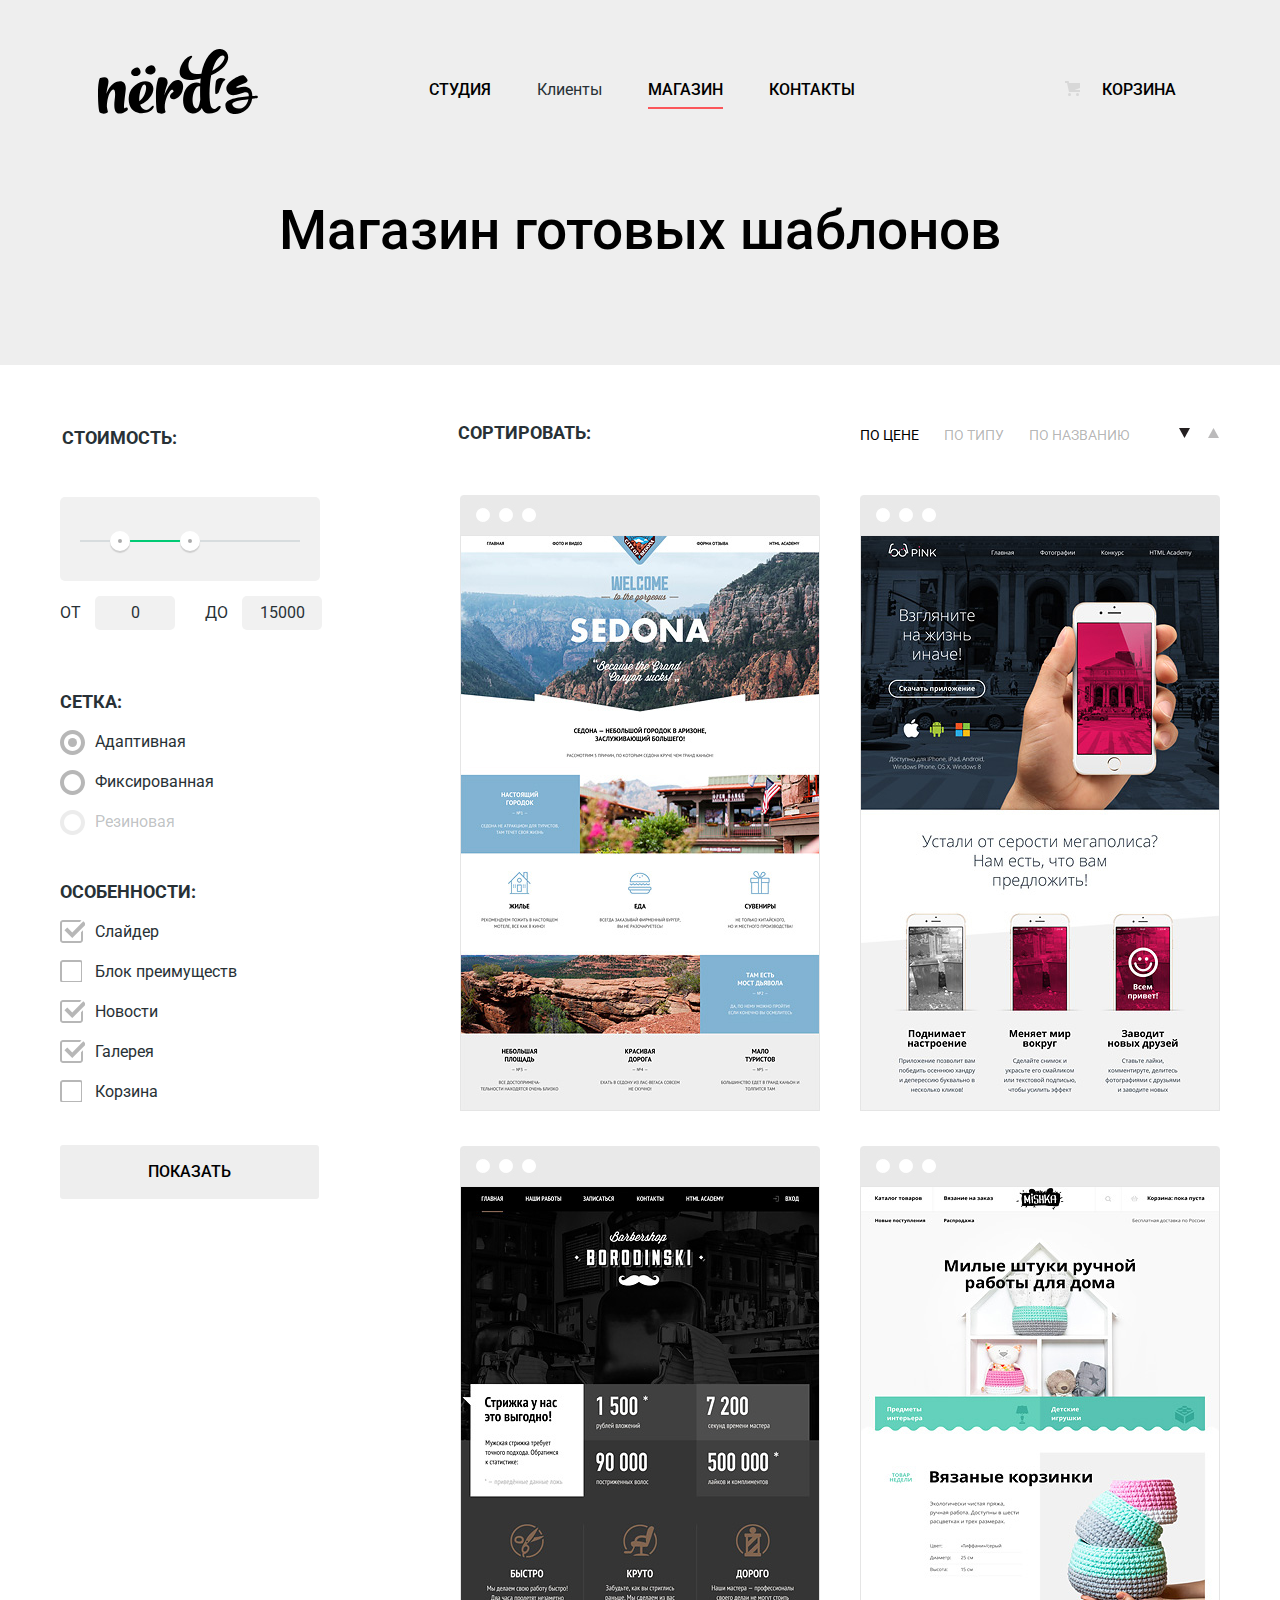
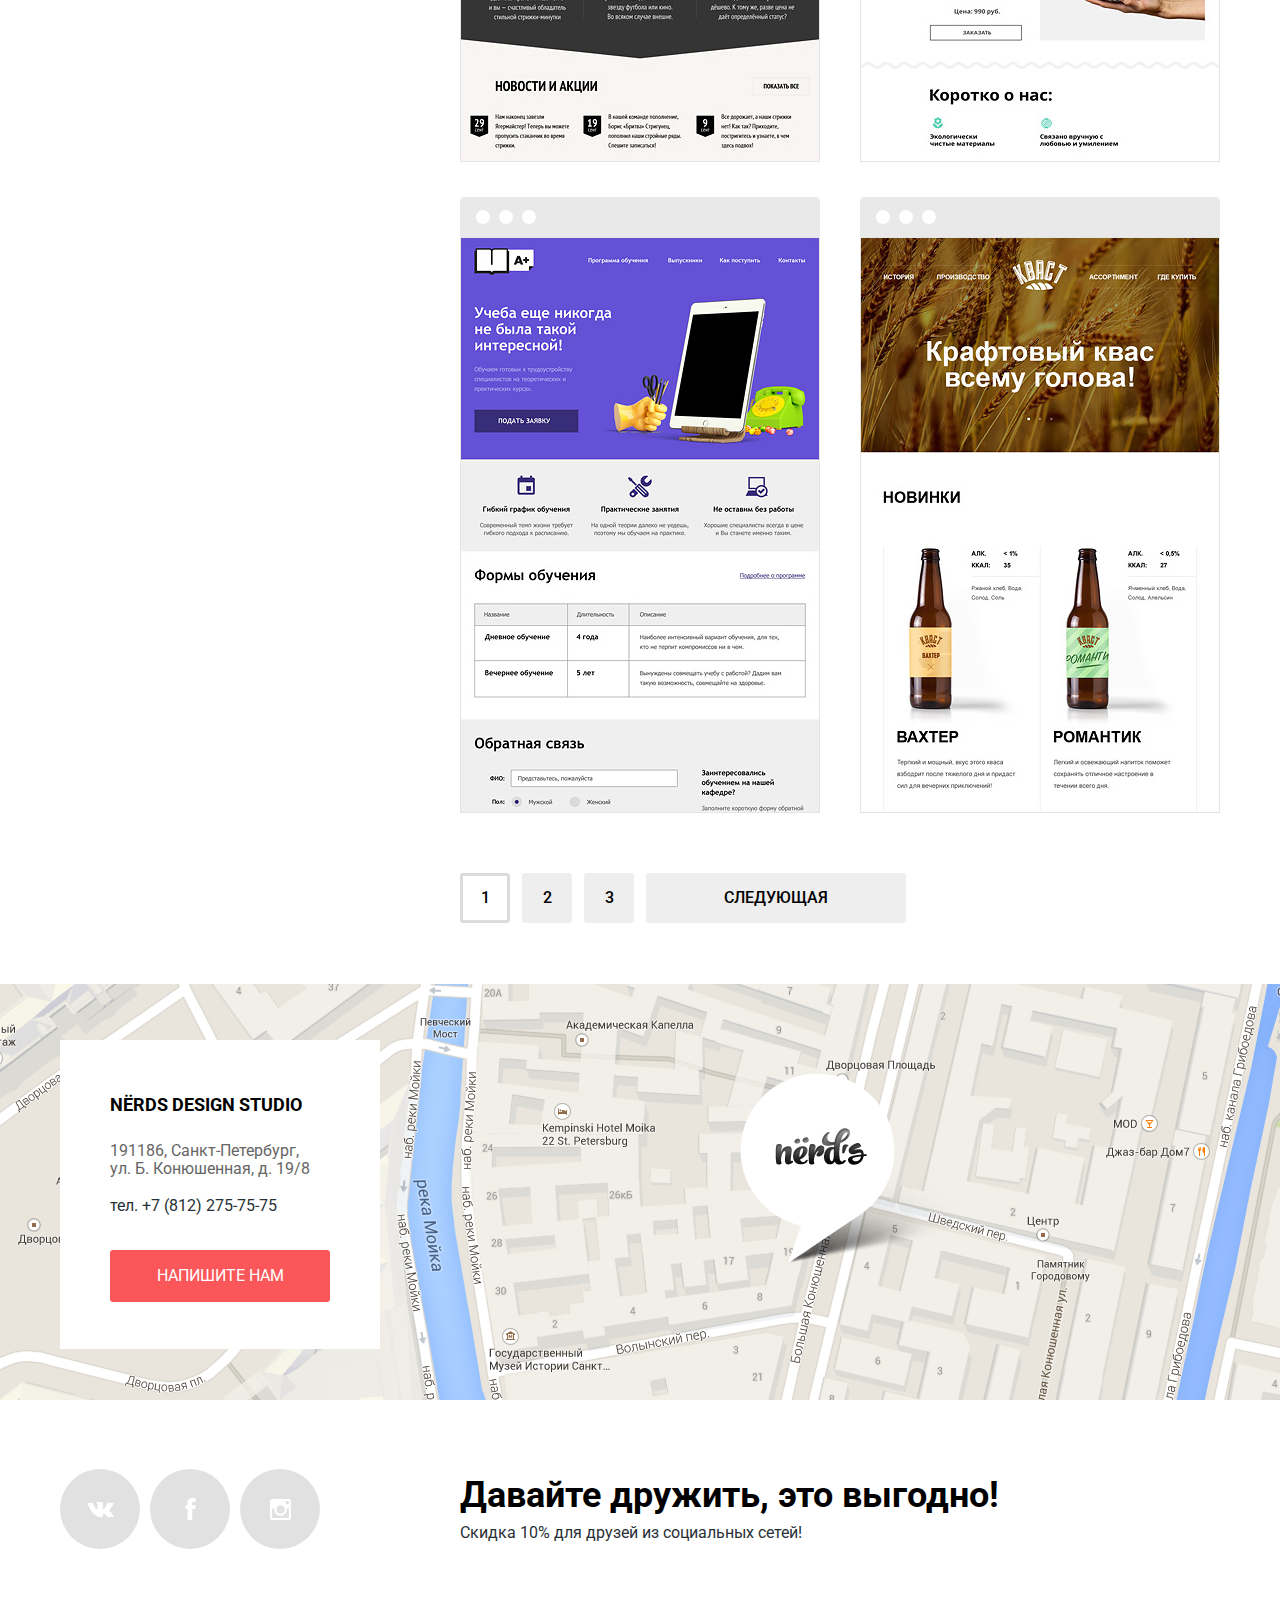
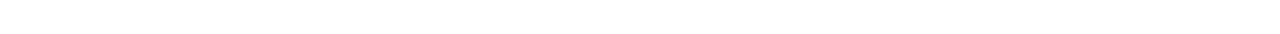
<file: catalog.html>
<!DOCTYPE html>
<html lang="ru">
	<head>
		<meta charset="utf-8">
		<title>HTML Academy: Нёрдс</title>
		<link href="https://fonts.googleapis.com/css?family=Roboto:400,500,700&amp;subset=cyrillic" rel="stylesheet">
		<link href="css/normalize.css" rel="stylesheet">
		<link href="css/style.css" rel="stylesheet">
	</head>
	<body class="inner-page">
    <header class="main-header">
        <div class="container">
            <nav class="main-navigation">
                <a class="main-header-logo" href="index.html">
                    <img src="img/index-logo.svg" alt="Нёрдс" width="160" height="65">
                </a>
                <ul class="site-navigation">
					<li><a href="studio.html">Студия</a></li>
					<li><ef="customers.html">Клиенты</a></li>
					<li><a class="current" href="catalog.html">Магазин</a></li>
					<li><a href="contacts.html">Контакты</a></li>
                </ul>
                <ul class="basket-navigation">
                    <li class="basket-link"><a href="#">Корзина</a>
                    </li>
                </ul>
            </nav>
					</div>
			</header>
		<main class="inner-page">
			<div class="page-caption">
				<h1 class="catalog_h1">Магазин готовых шаблонов</h1> 
			</div>
			<div class="container-filter">
					<div class="filter">
						<form action="form.php" method="GET">
							<div class="range-caption">Стоимость:</div>
							<div class="range-filter">
								<div class="range-controls">
								<div class="scale">
									<div class="bar" style="margin-left: 20%; width: 30%"></div>
								</div>
								<div class="toggle toggle-min"></div>
								<div class="toggle toggle-max"></div>
								</div>
								<div class="price-controls">
								<label class="min-price">от <input name="min-price" type="text" value="0"></label>
								<label class="max-price">до <input name="max-price" type="text" value="15000"></label>
								</div>
							</div>
								
							<fieldset class="grid">
									<legend>Сетка:</legend>	
									<p>
									 <label class="radio-catalog">
										<input class="visually-hidden" type="radio" name="grid" value="adaptive" checked >
										<span class="radio-indicator">Адаптивная</span>
									</label> 
									</p>
									
									<p>
									<label class="radio-catalog">
										<input class="visually-hidden" type="radio" name="grid" value="fix">
										<span class="radio-indicator">Фиксированная</span>
									</label> 
									</p>
									
									<p>
									<label class="radio-catalog">
										<input class="visually-hidden" type="radio" name="grid" value="rubber" disabled >
										<span class="radio-indicator">Резиновая</span>
									</label>
									</p> 
								</fieldset>

								<fieldset class="features">
									<legend>Особенности:</legend>
									<p>
										<label class="checkbox-catalog">
											<input id="checkbox-slider" class="visually-hidden" type="checkbox" name="slider" checked>
										   <span class="checkbox-indicator">Слайдер</span>
										   
										</label> 
									</p>
									
									<p>
										<label class="checkbox-catalog">
											<input id="checkbox-feature" class="visually-hidden" type="checkbox" name="features" >
											<span class="checkbox-indicator">Блок преимуществ</span>
											
										</label> 
									</p>

									<p>
										<label class="checkbox-catalog">
											<input id="checkbox-news" class="visually-hidden" type="checkbox" name="news" checked>
											<span class="checkbox-indicator">Новости</span>
											
										</label> 
									</p>

									<p>
										<label class="checkbox-catalog">
											<input id="checkbox-gallery" class="visually-hidden" type="checkbox" name="gallery" checked>
											<span class="checkbox-indicator">Галерея</span>
											
										</label> 
									</p>
								
									<p>
										<label class="checkbox-catalog">
											<input id="checkbox-shopping-basket" class="visually-hidden" type="checkbox" name="shopping-basket" >
											<span class="checkbox-indicator">Корзина</span>
											
										</label> 
									</p>
								</fieldset>
								<button type="submit" class="button filter-button">Показать</button>
									
						</form>
					</div>
					<div class="articles-wrapper">
						<div class="sort">
							<div class="sort-wrapper"> 
								<p>Сортировать:</p> 
							</div>

							<div class="sort-wrapper-2"> 
								<a href="#" class="active">по цене</a>
								<a href="#">по типу</a>
								<a href="#" >по названию</a>
								<a href="#" class="down active"><span class="visually-hidden">1</span></a>
								<a href="#" class="up "><span class="visually-hidden">2</span></a>
							</div>
						</div>

						<div class="articles">
							<div class="article-item sedona">
								<div class="sedona-hover">
								<p><img src="img/browser-on.png" width="360" height="40" alt="декор"></p>
								<p class="img"><img src="img/img-sedona.png" width="360" height="576" alt="Шаблон Sedona"></p>
								<div class="templates-hover-info">	
									<b>SEDONA</b>
									<p>Информационный сайт<br>для туристов</p>
									<a class="button" href="#">9 900 руб.</a>
								</div>
							</div>	
						</div>


						<div class="article-item pink">
							<div class="pink-hover">
								<p><img src="img/browser-on.png" width="360" height="40" alt="декор"></p>
								<p class="img"><img src="img/img-pink.png" width="360" height="576" alt="Шаблон Pink"></p>
								<div class="templates-hover-info">	
									<b>PINK APP</b>
									<p>Продуктовый лендинг приложения<br>для iOS и Android</p>
									<a class="button" href="#">9 900 руб.</a>
								</div>
							</div>	
						</div>



						<div class="article-item barber">
							<div class="barber-hover">
								<p><img src="img/browser-on.png" width="360" height="40" alt="декор"></p>
								<p class="img"><img src="img/img-barbershop.png" width="360" height="576" alt="Шаблон Барбершоп"></p>
								<div class="templates-hover-info">	
									<b>BARBERSHOP</b>
									<p>Сайт салона красоты.<br> Для мужчин, да.</p>
									<a class="button" href="#">9 900 руб.</a>
								</div>
							</div>
						</div>


						<div class="article-item mishka">
							<div class="mishka-hover">	
								<p><img src="img/browser-on.png" width="360" height="40" alt="декор"></p>
								<p class="img"><img src="img/img-mishka.png" width="360" height="576" alt="Шаблон MISHKA"></p>
								<div class="templates-hover-info">	
									<b>MISHKA</b>
									<p>Интернет-магазин<br>вязаных игрушек</p>
									<a class="button" href="#">9 900 руб.</a>
								</div>
							</div>
						</div>



						<div class="article-item aplus">
							<div class="aplus-hover">
								<p><img src="img/browser-on.png" width="360" height="40" alt="декор"></p>
								<p class="img"><img src="img/img-aplus.png" width="360" height="576" alt="Шаблон A-PLUS"></p>
								<div class="templates-hover-info">	
									<b>A PLUS</b>
									<p>Лендинг курсов повышения<br>квалификации</p>
									<a class="button" href="#">9 900 руб.</a>
								</div>
							</div>
						</div>


						<div class="article-item kvast">
							<div class="kvast-hover">
								<p><img src="img/browser-on.png" width="360" height="40" alt="декор"></p>
								<p class="img"><img src="img/img-kvast.png" width="360" height="576" alt="Шаблон KVAST"></p>
								<div class="templates-hover-info">	
									<b>КВАСТ</b>
									<p>Промо-сайт производителя<br>крафтового кваса</p>
									<a class="button" href="#">9 900 руб.</a>
								</div>
							</div>
						</div>

					</div>

						<div class="articles-paginator">
							<p><a class="current-item filter-button-pagin" href="#">1</a></p>
							<p><a class="filter-button-pagin" href="#">2</a></p>
							<p><a class="filter-button-pagin" href="#">3</a></p>
							<p><a class="filter-button-pagin_large" href="#">Следующая</a></p>

						</div>
					</div>
			</div>
		</main>
		   <footer class="main-footer">
			<div class="main-footer-wrapper">
				<div class="contacts-wrapper">
					<p class="map">
						<a>
				  		<img src="img/map.png" width="1440" height="416" alt="Карта с маркером">
			  		</a>
					<p>
					<section class="contacts">
						<h2 class="visually-hidden">Наши контакты</h2>
						<p class="emphasized">NЁRDS DESIGN STUDIO</p>
						<p class="adress">191186, Санкт-Петербург, ул. Б. Конюшенная, д. 19/8</p>
						<p class="phone">тел. +7 (812) 275-75-75</p>
						<button class="button contacts-button" type="button">Напишите нам</button>	
					</section>
					
				</div>
				<section class="social">
					<div class="social-list-wrapper">
						<h2 class="visually-hidden">NERDS в соцсетях</h2>
						<ul class="social-list">
								<li><a class="social-button" href="#"><span class="visually-hidden">Вконтакте</span>
									<svg xmlns="http://www.w3.org/2000/svg" width="27" height="15" viewBox="0 0 26.14 14.91">
										<path d="M26 13.47l-.09-.17a13.55 13.55 0 0 0-2.6-3q-.87-.83-1.1-1.12A1 1 0 0 1 22 8a10.27 10.27 0 0 1 1.22-1.78l.88-1.16q2.35-3.13 2-4L26 .94a.8.8 0 0 0-.4-.22 2.14 2.14 0 0 0-.87 0h-3.92a.51.51 0 0 0-.27 0h-.3a.6.6 0 0 0-.15.14.93.93 0 0 0-.14.24 22.22 22.22 0 0 1-1.46 3.06q-.5.84-.93 1.46a7 7 0 0 1-.71.91 4.94 4.94 0 0 1-.52.47q-.23.18-.35.15l-.23-.05a.9.9 0 0 1-.31-.33 1.49 1.49 0 0 1-.16-.53v-.55-.65-.57-1.12-1-.75a3.14 3.14 0 0 0 0-.62 2.12 2.12 0 0 0-.14-.44.73.73 0 0 0-.28-.33 1.57 1.57 0 0 0-.46-.18A9 9 0 0 0 12.57 0a8.93 8.93 0 0 0-3.25.33 1.83 1.83 0 0 0-.52.41q-.25.3-.07.33a1.67 1.67 0 0 1 1.16.59l.08.16a2.6 2.6 0 0 1 .19.63 6.32 6.32 0 0 1 .12 1 10.59 10.59 0 0 1 0 1.7q-.07.71-.13 1.1a2.21 2.21 0 0 1-.18.64 2.69 2.69 0 0 1-.16.3l-.07.07a1 1 0 0 1-.37.07.86.86 0 0 1-.46-.19 3.27 3.27 0 0 1-.56-.52 7 7 0 0 1-.66-.93q-.37-.6-.76-1.42l-.22-.39q-.2-.38-.56-1.11t-.62-1.43A.9.9 0 0 0 5.2.9h-.07a.93.93 0 0 0-.22-.16A1.44 1.44 0 0 0 4.6.65L.87.68A1 1 0 0 0 .1.94L0 1a.44.44 0 0 0 0 .22 1.08 1.08 0 0 0 .08.37Q.9 3.53 1.86 5.31t1.66 2.87Q4.23 9.27 5 10.24t1 1.24l.37.41.34.33a8.06 8.06 0 0 0 1 .78 16.34 16.34 0 0 0 1.4.9 7.6 7.6 0 0 0 1.79.72 6.19 6.19 0 0 0 2 .22h1.57a1.08 1.08 0 0 0 .72-.3l.05-.07a.9.9 0 0 0 .1-.25 1.38 1.38 0 0 0 0-.37 4.48 4.48 0 0 1 .09-1.05 2.77 2.77 0 0 1 .23-.71 1.74 1.74 0 0 1 .29-.4 1.19 1.19 0 0 1 .23-.2h.11a.86.86 0 0 1 .77.21 4.52 4.52 0 0 1 .83.79q.39.47.93 1.05a6.41 6.41 0 0 0 1 .87l.27.16a3.31 3.31 0 0 0 .71.3 1.53 1.53 0 0 0 .76.07l3.48-.05a1.58 1.58 0 0 0 .8-.17.68.68 0 0 0 .34-.37 1.06 1.06 0 0 0 0-.46 1.71 1.71 0 0 0-.1-.36z" fill="#fff">
										</path>
									</svg>
								</a>
							</li>
							<li><a class="social-button" href="#"><span class="visually-hidden">Facebook</span>
									<svg xmlns="http://www.w3.org/2000/svg" width="19" height="22" viewBox="0 0 10.15 21.74">
										<path d="M3.34 1.12A4.77 4.77 0 0 1 6.53 0h3.61v3.81H7.81a1.07 1.07 0 0 0-1.09.83v2.55h3.42c-.08 1.23-.24 2.45-.41 3.67h-3v10.87H2.21V10.86H0V7.21h2.19V3.66a3.83 3.83 0 0 1 1.15-2.54z" fill="#fff">
										</path>
									</svg>
								</a>
							</li>
							 <li><a class="social-button" href="#"><span class="visually-hidden">Instagram</span>
									<svg xmlns="http://www.w3.org/2000/svg" width="21" height="21" viewBox="0 0 20 20">
										<path d="M18 0H2a2 2 0 0 0-2 2v16a2 2 0 0 0 2 2h16a2 2 0 0 0 2-2V2a2 2 0 0 0-2-2zm-8 6a4 4 0 1 1-4 4 4 4 0 0 1 4-4zM2.5 18a.47.47 0 0 1-.5-.5V9h2.1a3.4 3.4 0 0 0-.1 1 6 6 0 1 0 12 0 3.4 3.4 0 0 0-.1-1H18v8.5a.47.47 0 0 1-.5.5zM18 4.5a.47.47 0 0 1-.5.5h-2a.47.47 0 0 1-.5-.5v-2a.47.47 0 0 1 .5-.5h2a.47.47 0 0 1 .5.5z" fill="#fff">
										</path>
									</svg>
								</a>
							</li>
						</ul>
					</div>
					<div class="lets-be-friends">
						<b>Давайте дружить, это выгодно!</b>
						<p>Скидка 10% для друзей из социальных сетей!</p>
					</div>
				</section>
			</div>
		</footer>
	  <section class="modal-feedback">
        <h2 class="modal-feedback-title visually-hidden">Обратная связь</h2>
        <b class="feedback-form-title">Напишите нам</b>
        <form class="feedback-form" action="#" method="post">
            <div class="customer-information">
                <p>
                    <label for="name-field">Ваше имя:</label>
                    <input type="text" name="name" id="name-field" placeholder="Представьтесь, пожалуйста">
                </p>
                <p>
                    <label for="email-field">Ваш e-mail:</label>
                    <input type="email" name="email" id="email-field" placeholder="Для отправки ответа">
                </p>
            </div>
            <p>
                <label for="message-field">Текст письма:</label>
                <textarea name="message" id="message-field" placeholder="В свободной форме"></textarea>
            </p>
            <button class="btn" type="submit">Отправить</button>
        </form>
        <button class="modal-close" type="button">Закрыть</button>
    </section>
		<script>
			 var link = document.querySelector(".contacts-button");
    var popup = document.querySelector(".modal-feedback");
    var close = document.querySelector(".modal-close");
    var form = popup.querySelector("form");
    var login = popup.querySelector("[name=name]");
    var email = popup.querySelector("[name=email]");
    var text = popup.querySelector("textarea");
    var storageLogin = localStorage.getItem("login");
    var storageEmail = localStorage.getItem("email");

    link.addEventListener("click", function (evt) {
        evt.preventDefault();
        popup.classList.add("modal-show");
        if (storageLogin && storageEmail) {
            login.value = storageLogin;
            email.value = storageEmail;
            text.focus();
        } else if (login.value) {
            email.focus();
        } else {
            login.focus();
        }
    });  

    close.addEventListener("click", function (evt) {
        evt.preventDefault();
        popup.classList.remove("modal-show");
        popup.classList.remove("modal-error");
    });  

    form.addEventListener("submit", function(evt) {
        if (!login.value || !email.value || !text.value) {
        evt.preventDefault();
        popup.classList.remove("modal-error");
        popup.offsetWidth = popup.offsetWidth;
        popup.classList.add("modal-error");
        } else {
            localStorage.setItem("login", login.value);
            localStorage.setItem("email", email.value);
        }
    });

    window.addEventListener("keydown", function (evt) {
    if (evt.keyCode === 27) {
      if (popup.classList.contains("modal-show")) {
        popup.classList.remove("modal-show");
        popup.classList.remove("modal-error");
      }
    }
    });
		</script>
	</body>
</html>
</file>
<file: css/style.css>
html,
body {
    min-width: 1200px;
    min-height: 2476px;
    margin: 0;
    padding: 0;
  
    font-family: Roboto, Arial, sans-serif;
    font-weight: 400;
    font-size: 16px;
    line-height: 24px;
    color: #283136;
  
    background-color: #ffffff;
}
a {
    text-decoration: none;
}

img {
    max-width: 100%;
    height: auto;
}

.visually-hidden:not(:focus):not(:active),
input[type="checkbox"].visually-hidden,
input[type="radio"].visually-hidden {
    position: absolute;
    width: 1px;
    height: 1px;
    margin: -1px;
    border: 0;
    padding: 0;
    white-space: nowrap;
    -webkit-clip-path: inset(100%);
            clip-path: inset(100%);
               clip: rect(0 0 0 0);
    overflow: hidden;
}
.container {
	display: -webkit-box;
	display: -ms-flexbox;
	display: flex;
	-webkit-box-pack: justify;
	    -ms-flex-pack: justify;
	        justify-content: space-between;
	-webkit-box-align: start;
	    -ms-flex-align: start;
	        align-items: flex-start;
	width: 1200px;
	-webkit-box-sizing: border-box;
	        box-sizing: border-box;
	padding: 0 20px;
	-webkit-box-flex: 0;
	    -ms-flex-positive: 0;
	        flex-grow: 0;
}

			/*Шапка, меню*/

.main-header {
	display: -webkit-box;
	display: -ms-flexbox;
	display: flex;
	-webkit-box-orient: vertical;
	-webkit-box-direction: normal;
	    -ms-flex-direction: column;
	        flex-direction: column;
	-webkit-box-align: center;
	    -ms-flex-align: center;
	        align-items: center;
	background-color: #eeeeee; 
}

.main-navigation {
	display: -webkit-box;
	display: -ms-flexbox;
	display: flex;
	-webkit-box-pack: center;
	    -ms-flex-pack: center;
	        justify-content: center;
	width: 100%;
}
			/*Логотип*/

.main-header-logo{
	margin: 0;
	margin-top: 49px;
	padding: 0;
}

.main-header-logo:hover{
	opacity: 0.8;
}

.main-header-logo:active{
	opacity: 0.3;
}


.main-header-logo img{
	display: block;
}
/*Навигация*/
.site-navigation {
	display: -webkit-box;
	display: -ms-flexbox;
	display: flex;
	-ms-flex-wrap: wrap;
	    flex-wrap: wrap;
	-webkit-box-flex: 1;
	    -ms-flex-positive: 1;
	        flex-grow: 1;
	-webkit-box-pack: center;
	    -ms-flex-pack: center;
	        justify-content: center;
	margin: 0;
	margin-top: 78px;
	padding: 0;
	padding-left: 4px;
	min-width: 440px;
	max-width: 760px;
}

.site-navigation li {
	list-style: none;
	margin: 0 23px;
}

.site-navigation a {
	text-transform: uppercase;
	color: black;
	font-weight: 500;
}

/*Корзина*/
.basket-navigation {
	display: -webkit-box;
	display: -ms-flexbox;
	display: flex;
	-webkit-box-pack: end;
	    -ms-flex-pack: end;
	        justify-content: flex-end;
	margin: 0;
	margin-top: 78px;
	padding: 0;
	width: 160px;
}

.basket-navigation .basket-link {
	list-style: none;
	position: relative;
	white-space: pre-wrap;
}

.basket-link::before{
	content: "";
	position: absolute;
	left: -37px;
	top: 3px;
	width: 15px;
	height: 15px; 
	background-image: url("../img/cart-icon.svg");
	background-repeat: no-repeat;
	opacity: 0.3;
}

.basket-navigation a {
	text-transform: uppercase;
	color: black;
	font-weight: 500;
}


.site-navigation a:hover,
.basket-navigation a:hover{
	color: #fb565a;
}

.site-navigation a:active,
.basket-navigation a:active{
	color: rgba(0, 0, 0, 0.3);
}

.site-navigation .current,
.basket-navigation .current{
	position: relative;
}

.site-navigation .current::after,
.basket-navigation .current::after {
	content: "";
	position: absolute;
	display: block;
	top: 27px;
	left: 0px;
	width: 100%;
	height: 2px;
	background-color: #fb565a;
}

.basket-navigation .current::before {
	content: "";
	position: absolute;
	display: block;
	top: 27px;
	left: -40px;
	width: 40px;
	height: 2px;
	background-color: #fb565a;
}
			/*Слайдер на главной*/

.slider {
	display: -webkit-box;
	display: -ms-flexbox;
	display: flex;
	position: relative;
	width: 1200px;
	-webkit-box-sizing: border-box;
	        box-sizing: border-box;
	padding: 0 20px;
	-webkit-box-flex: 0;
	    -ms-flex-positive: 0;
	        flex-grow: 0;
	height: 432px;
}

.slide-title {
	font-size: 55px;
	line-height: 55px;
	font-weight: 500;
	color: black;
	margin-top: 78px;
	max-width: 560px;
}

.slide-text p {
	margin-top: 25px;
}

.button {
	display: inline-block; 
	font: inherit;
	color: rgba(255, 255, 255, 1);
	text-transform: uppercase;
	vertical-align: middle;
	line-height: 16px;
	border-radius: 3px;
	
}

.button:active{
	-webkit-box-shadow: inset 0	3px 0 rgba(0, 0, 0, 0.1);
	        box-shadow: inset 0	3px 0 rgba(0, 0, 0, 0.1);
	background-color: #d7373b;
	color: rgba(256, 256, 256, 0.3)
}

.button:hover {
	background-color: #e74246; 
}

.slider-button {
	margin-top: 20px;
	padding: 20px 55px;
	background-color: #fb565a; 
}

.slider-button:hover {
	background-color: #e74246; 
}

.slider-button:active {
	background-color: #d7373b;
	color: rgba(256, 256, 256, 0.3)
}


.slides {
	display: -webkit-box;
	display: -ms-flexbox;
	display: flex;
	-webkit-box-flex: 1;
	    -ms-flex-positive: 1;
	        flex-grow: 1;	
}

.slide {
	width: 100%;
	height: 100%;
}

.slide:nth-child(1){
	background-image:url(../img/slide1.png);
    background-repeat:no-repeat;
	background-position: right 5px  bottom;
}

.slide:nth-child(2){
	background-image:url(../img/slide2.png);
    background-repeat:no-repeat;
    background-position: right bottom;
}

.slide:nth-child(3){
	background-image:url(../img/slide3.png);
    background-repeat:no-repeat;
    background-position: right bottom;
}

.slider-controls {
	position: absolute;
	text-align: center;
	bottom: 96px;
	left: 50%;
	margin-left: -100px;
	z-index: 100;
	width: 200px;
	height: 18px;
	cursor: pointer;
}

.slider-controls label {
	display: inline-block;
	vertical-align: top;
	width: 8px;
	height: 8px;
	background: white;
	border: 5px solid white;
	border-radius: 50%;
	margin: 0 8px;
	cursor: pointer;
}

#btn-1:checked ~ .slider-controls label[for="btn-1"],
#btn-2:checked ~ .slider-controls label[for="btn-2"],
#btn-3:checked ~ .slider-controls label[for="btn-3"] { 
	background-image: url(../img/radio-on.svg);
}

.slide {
	display:none;
}

#btn-1:checked ~ .slides .slide:nth-child(1) { 
    display: block;
}
#btn-2:checked ~ .slides .slide:nth-child(2) { 
    display: block;
}
#btn-3:checked ~ .slides .slide:nth-child(3) { 
    display: block;
}

.main-container {
	display: -webkit-box;
	display: -ms-flexbox;
	display: flex;
	-webkit-box-orient: vertical;
	-webkit-box-direction: normal;
	    -ms-flex-direction: column;
	        flex-direction: column;
	-webkit-box-align: center;
	    -ms-flex-align: center;
	        align-items: center;
	-webkit-box-sizing: border-box;
	        box-sizing: border-box;
	/*времменно для сетки*/
	min-height: 1296px;
	width: 100%;
}
/*Услуги*/
.services {
	display: -webkit-box;
	display: -ms-flexbox;
	display: flex;
	-webkit-box-orient: horizontal;
	-webkit-box-direction: normal;
	    -ms-flex-direction: row;
	        flex-direction: row;
	min-height: 508px;
	width: 1200px;
	padding: 0 20px;
	-webkit-box-sizing: border-box;
	        box-sizing: border-box;
}

.offer-list {
	display: -webkit-box;
	display: -ms-flexbox;
	display: flex;
	-ms-flex-wrap: wrap;
	    flex-wrap: wrap;
	list-style: none;
	-webkit-box-pack: start;
	    -ms-flex-pack: start;
	        justify-content: flex-start;
	margin: 0;
	padding: 0;
}

.offer-item-card {
	display: -webkit-box;
	display: -ms-flexbox;
	display: flex;
	-webkit-box-orient: vertical;
	-webkit-box-direction: normal;
	    -ms-flex-direction: column;
	        flex-direction: column;
	width: 300px;
	margin-right: 100px;
	margin-top: 80px;
}

.offer-item-card:nth-child(3n) {
	margin-right: 0px;
}

.offer-item-card img {
	-webkit-box-ordinal-group: 0;
	    -ms-flex-order: -1;
	        order: -1;
}

.offer-item-card h3{
	margin: 0;
	margin-top: 25px;
	padding: 0;
	text-transform: uppercase;
	color: black;
	font-size: 24px;
	font-weight: 700;
	line-height: 26px;
}

.offer-item-card p {
	margin: 0;
	padding: 0;	
}

.offer-item-card .offer-text {
	margin-top: 20px;
	width: 240px;
	min-height: 75px;
}

.button-offer {
	margin-top: 5px;
	padding: 18px 41px;
}

.btn-offer-web{
	background-color: #fb565a;
}

.btn-offer-app{
	background-color: #00ca74;
}

.btn-offer-app:hover{
	background-color: #00bc6c;
}

.btn-offer-app:active{
	background-color: #00aa62;
}

.btn-offer-presentation{
	background-color: #efc84a;
}

.btn-offer-presentation:hover{
	background-color: #eab534;
}

.btn-offer-presentation:active{
	background-color: #e5a722;
}
			/*О нас*/

.about-us-wrapper {
	display: -webkit-box;
	display: -ms-flexbox;
	display: flex;
	-webkit-box-pack: justify;
	    -ms-flex-pack: justify;
	        justify-content: space-between;
	width: 1160px;
	margin: 0 auto;
	border-top: 2px solid #eeeeee;
	border-bottom: 2px solid #eeeeee;
}

.about-us {
	display: -webkit-box;
	display: -ms-flexbox;
	display: flex;
	-webkit-box-orient: vertical;
	-webkit-box-direction: normal;
	    -ms-flex-direction: column;
	        flex-direction: column;
	padding: 0;
	width: 650px;
	margin-top: 72px;
	margin-bottom: 50px;
	list-style: none;
}

.about-us b {
	margin: 0;
	padding: 0;
	margin-bottom: 18px;
	font-size: 45px;
	line-height: 45px;
	font-weight: 500; 
	color: #000000;
}

.about-us-list {
	list-style: none;
	margin: 0;
	padding: 0;
	margin-top: 2px;
}

.about-us-list li {
	position: relative;
	margin-bottom: 24px;
	margin-left: 36px;
}

.about-us-list li:before {
	position: absolute;
	content: "";
	width: 25px;
	height: 2px;
	    background-image: -webkit-gradient(linear, left top, right top, from(#fb565a), to(#fb565a));
                              background-image: -webkit-linear-gradient(left, #fb565a, #fb565a);
                                   background-image: -o-linear-gradient(left, #fb565a, #fb565a);
                                  background-image: linear-gradient(to right, #fb565a, #fb565a);
    background-position: 0 0;
	background-repeat: no-repeat;
	left:-36px;
	top: 45%;
}

.about-us .emphasized{
	margin: 0;
	padding: 0;
	margin-top: 22px;
	margin-bottom: 25px;
	text-transform: uppercase;
	font-weight: 700;
	color: #000000;
}

.statistics {
	display: -webkit-box;
	display: -ms-flexbox;
	display: flex;
	-webkit-box-orient: vertical;
	-webkit-box-direction: normal;
	    -ms-flex-direction: column;
	        flex-direction: column;
	-webkit-box-align: center;
	    -ms-flex-align: center;
	        align-items: center;
	width: 360px;
	margin-top: 40px;
}

.statistics .emphasized {
	margin: 0;
	padding: 0;
	margin-top: 36px;
	padding-left: 4px;
	text-transform: uppercase;
	font-weight: 700;
	color: #000000;
}

.statistic-list {
	display: -webkit-box;
	display: -ms-flexbox;
	display: flex;
	-webkit-box-pack: start;
	    -ms-flex-pack: start;
	        justify-content: flex-start;
	margin: 0;
	padding: 0;
	list-style: none;
	margin-top: 40px;
	width: 360px;
	line-height: 18px;
}

.statistic-number {
	font-size: 45px;
	font-weight: 700;
	color: #000000;
}

.percent {
	font-size: 24px;
	font-weight: 700;
	color: #000000;
	vertical-align: super;
}

.statistic-list li {
	margin: 0;
	padding: 0;
	list-style: none;
	width: 100px;
	margin-right: 22px;
	margin-top: 5px;

}

.statistic-item p {
	margin: 0;
	padding: 0;
	margin-top: 22px;
}
		/*Партнеры*/

.selected-works {
	display: -webkit-box;
	display: -ms-flexbox;
	display: flex;	
}

.selected-works-list {
	margin: 0 auto;
	padding: 0;
	list-style: none;
	display: -webkit-box;
	display: -ms-flexbox;
	display: flex;
	-ms-flex-wrap: wrap;
	    flex-wrap: wrap;
	width: 1200px;
	min-height: 180px;
	-webkit-box-pack: justify;
	    -ms-flex-pack: justify;
	        justify-content: space-between;
	-webkit-box-align: center;
	    -ms-flex-align: center;
	        align-items: center;
	background-image: 
		url(../img/div.png),
		url(../img/div.png),
		url(../img/div.png);
	background-repeat:
		no-repeat,
		no-repeat,
		no-repeat;
	background-position: 
		25% center,
		50% center,
		75% center;	
}

.selected-works-logo {
	margin: 0;
	margin-top: 15px;
	padding: 0;
	list-style: none;
	display: -webkit-box;
	display: -ms-flexbox;
	display: flex;
	width: 25%;
	-webkit-box-pack: center;
	    -ms-flex-pack: center;
	        justify-content: center;
}

.selected-works-logo:nth-child(2) {
	position: relative;
	top: -5px;
}

.selected-works-logo:nth-child(2) {
	position: relative;
	/* top: -5px; */
}

.selected-works-logo:nth-child(3) {
	position: relative;
	top: -5px;
}

.selected-works-list img {
	opacity: 0.2;
}

.selected-works-list a:hover img {
	opacity: 1;
}

.selected-works-list a:active img {
	opacity: 0.1;
}

.horizontal-line {
	display: block;
	width: 1160px;
	height: 2px;
	background-color: #eeeeee;
	margin: 0 auto;
}
			/*Футер*/

.main-footer {
	display: -webkit-box;
	display: -ms-flexbox;
	display: flex;
	-webkit-box-pack: center;
	    -ms-flex-pack: center;
	        justify-content: center;
	overflow-x: hidden;
}

.main-footer-wrapper {
	display: -webkit-box;
	display: -ms-flexbox;
	display: flex;
	-webkit-box-orient: vertical;
	-webkit-box-direction: normal;
	    -ms-flex-direction: column;
	        flex-direction: column;
	-webkit-box-align: center;
	    -ms-flex-align: center;
	        align-items: center;
	-webkit-box-flex: 0;
	    -ms-flex-positive: 0;
	        flex-grow: 0;
	width: 1440px;
	height: 650px;
}

.contacts-wrapper {
	display: block;
	position: relative;
	height: 415px;
	width: 1440px;
}

.map {
	margin: 0;
	padding: 0;
	position: absolute;
	top: 0;
	left: 0;
	height: 415px;
	width: 1440px;

	background-color: #e6e5e1;
	background-image: url("../img/map.png");
	background-repeat: no-repeat;
	background-size: 100%;
}

.contacts {
	position: absolute;
	display: -webkit-box;
	display: -ms-flexbox;
	display: flex;
	-webkit-box-orient: vertical;
	-webkit-box-direction: normal;
	    -ms-flex-direction: column;
	        flex-direction: column;
	z-index: 10;
	width: 220px;
	min-height: 210px;
	padding: 50px 50px 47px 50px;
	margin-left: 140px;
	margin-top: 40px;
	margin-bottom: 55px;
	background-color: white;
}

.contacts .emphasized {
	margin: 0;
	margin-bottom: 22px;
	padding: 0;
	font-size: 18px;
	line-height: 30px;
	font-weight: bold;
	color: black;
} 

.contacts .adress {
	margin: 0;
	padding: 0;
	line-height: 18px;
	color: #666666;
	width: 210px;
}

.contacts-button {
	margin-top: 16px;
	padding: 18px 0px;
	background-color: #fb565a;
	border: none;
	min-width: 219px;
}
		/*Социальные кнопки*/

.social {
	display: -webkit-box;
	display: -ms-flexbox;
	display: flex;
	-webkit-box-pack: start;
	    -ms-flex-pack: start;
	        justify-content: flex-start;
	margin-top: 70px;
	width: 100%;
	min-height: 80px;
}

.social-list-wrapper {
	display: block;
	width: 260px;
	margin-left: 140px;
	margin-right: 140px;
}

.lets-be-friends b{
	display: block;
	font-size: 36px;
	line-height: 36px;
	color: black;
	margin-top: 8px;

}

.lets-be-friends p {
	margin: 0;
	margin-top: 8px;	
	padding: 0;
}

.social-list {
	display: -webkit-box;
	display: -ms-flexbox;
	display: flex;
	-webkit-box-pack: justify;
	    -ms-flex-pack: justify;
	        justify-content: space-between;
	list-style: none;
	margin: 0;
	padding: 0;
}

.social-list a {
	display: -webkit-box;
	display: -ms-flexbox;
	display: flex;
	-webkit-box-pack: center;
	    -ms-flex-pack: center;
	        justify-content: center;
	-webkit-box-align: center;
	    -ms-flex-align: center;
	        align-items: center;
	width: 80px;
	height: 80px;
	border-radius: 50%;
	background-color: #e1e1e1;
}

.social-list a:hover {
		background-color: #e74246;
}

.social-list a:active {
	-webkit-box-shadow: inset 0 3px 0 rgba(0, 0, 0, 0.1);
	        box-shadow: inset 0 3px 0 rgba(0, 0, 0, 0.1);
	background-color: #d7373b;
}

a:active path {
	opacity: 0.3;
}

			/*Модальное окно*/

.modal-feedback {
    position: fixed;
    top: 30px;
    left: 50%;
    z-index: 1000;
    display: none;
    width: 760px;
    margin-left: -480px;
    padding: 67px 100px 83px 100px;
 
    background-color: #ffffff;
    -webkit-box-shadow: 0 20px 40px rgba(0, 1, 1, 0.75);
            box-shadow: 0 20px 40px rgba(0, 1, 1, 0.75); 
}

.modal-show {
    display: block;

    -webkit-animation: bounce 0.6s;
            animation: bounce 0.6s;
}

.modal-error {
    -webkit-animation: shake 0.6s;
            animation: shake 0.6s;
}

.feedback-form-title {
    display: block;
    margin: 0;
    margin-bottom: 40px;
  
    font-weight: 500;
    font-size: 45px;
    line-height: 45px;
    color: #000000;
  
    background-color: #ffffff;
}

.feedback-form .customer-information {
    display: -webkit-box;
    display: -ms-flexbox;
           display: flex;
    -webkit-box-orient: horizontal;
     -webkit-box-direction: normal;
           -ms-flex-direction: row;
               flex-direction: row;
        -webkit-box-pack: justify;
           -ms-flex-pack: justify;
    justify-content: space-between;
    margin-bottom: 34px;
}

.feedback-form p {
    margin: 0;
}

.feedback-form label {
    display: block;
    margin-bottom: 10px;
  
    font-weight: 700;
    font-size: 16px;
    line-height: 18px;
    color: #000000;
}

.feedback-form input,
.feedback-form textarea {
    font: inherit;
    font-weight: 400;
    font-size: 16px;
    line-height: 18px;
    color: rgba(68, 68, 68, 0.5);
  
    border: 2px solid #d7dcde;
    outline: none;
}

.feedback-form input::-webkit-input-placeholder,
.feedback-form textarea::-webkit-input-placeholder {
    color: rgba(68, 68, 68, 0.5);
}

.feedback-form input:-moz-placeholder,
.feedback-form textarea::-webkit-input-placeholder {
    color: rgba(68, 68, 68, 0.5);
}

.feedback-form input[type="text"],
.feedback-form input[type="email"] {
    -webkit-box-sizing: border-box;
            box-sizing: border-box;
    width: 360px;
    padding: 15px;
}

.feedback-form textarea {
    -webkit-box-sizing: border-box;
            box-sizing: border-box;
    width: 760px;
    min-height: 116px;
    padding-top: 9px;
    padding-left: 15px;
    margin-bottom: 44px;
  
    resize: none;
}

.feedback-form input:hover,
.feedback-form textarea:hover {
    border: 2px solid #b4b9bb;
}

.feedback-form input:focus,
.feedback-form textarea:focus {
    color: rgb(68, 68, 68);
    border: 2px solid #000000;
}

.feedback-form input:invalid,
.feedback-form textarea:invalid {
    color: #e74246;
    border: 2px solid #e74246;
}

.feedback-form .btn {
    padding: 16px 85px;
    cursor: pointer;
}

.modal-close {
    position: absolute;
    right: 89px;
    top: 78px;
    width: 21px;
    height: 21px;
  
    font-size: 0;
  
    background-color: transparent;
    background-image: url("../img/close-cross.svg");
    background-repeat: no-repeat;
    background-position: 0 0;
    opacity: 0.3;
    border: 0;
    cursor: pointer;
}

.modal-close:hover {
    opacity: 1;
}

.modal-close:active {
    opacity: 0.1;
}


  @-webkit-keyframes bounce {
	0% {
	  -webkit-transform: translateY(-2000px);
	          transform: translateY(-2000px);
	}
  
	70% {
	  -webkit-transform: translateY(30px);
	          transform: translateY(30px);
	}
  
	90% {
	  -webkit-transform: translateY(-10px);
	          transform: translateY(-10px);
	}
  
	100% {
	  -webkit-transform: translateY(0);
	          transform: translateY(0);
	}
  }

  @keyframes bounce {
	0% {
	  -webkit-transform: translateY(-2000px);
	          transform: translateY(-2000px);
	}
  
	70% {
	  -webkit-transform: translateY(30px);
	          transform: translateY(30px);
	}
  
	90% {
	  -webkit-transform: translateY(-10px);
	          transform: translateY(-10px);
	}
  
	100% {
	  -webkit-transform: translateY(0);
	          transform: translateY(0);
	}
  }

  @-webkit-keyframes shake {
	0%,
	100% {
	  -webkit-transform: translateX(0);
	          transform: translateX(0);
	}
  
	10%,
	30%,
	50%,
	70%,
	90% {
	  -webkit-transform: translateX(-10px);
	          transform: translateX(-10px);
	}
  
	20%,
	40%,
	60%,
	80% {
	  -webkit-transform: translateX(10px);
	          transform: translateX(10px);
	}
  }

  @keyframes shake {
	0%,
	100% {
	  -webkit-transform: translateX(0);
	          transform: translateX(0);
	}
  
	10%,
	30%,
	50%,
	70%,
	90% {
	  -webkit-transform: translateX(-10px);
	          transform: translateX(-10px);
	}
  
	20%,
	40%,
	60%,
	80% {
	  -webkit-transform: translateX(10px);
	          transform: translateX(10px);
	}
  }




	/*2 Страница*/

main.inner-page {
	display: -webkit-box;
	display: -ms-flexbox;
	display: flex;
	-webkit-box-orient: vertical;
	-webkit-box-direction: normal;
    -ms-flex-direction: column;
        flex-direction: column;
	-webkit-box-align: center;
    -ms-flex-align: center;
        align-items: center;
	height: 2458px;

}

.page-caption {
	display: -webkit-box;
	display: -ms-flexbox;
	display: flex;
	-webkit-box-pack: center;
	    -ms-flex-pack: center;
	        justify-content: center;
	width: 100%;
	background-color: #eeeeee;
}

.catalog_h1 {
	margin: 0;
	margin-top: 92px;
	margin-bottom: 123px;
	font-size: 55px;
	font-weight: 500;
	color: black;
}
	/*Контейнер фильтров*/

.container-filter {
display: -webkit-box;
display: -ms-flexbox;
display: flex;
-webkit-box-pack: justify;
    -ms-flex-pack: justify;
        justify-content: space-between;
margin-top: 60px;
padding-left: 20px;
padding-right: 20px;
-webkit-box-sizing: border-box;
        box-sizing: border-box;

width: 1200px;
height: 2100px;

}
	/*1й фильтр*/
.filter {
width: 260px;
height: 775px;
}

.range-caption {
	position: relative;
	left: 2px;
	top: 1px;
	margin-bottom: 48px;
	font-family: "Roboto", Arial, sans-serif;
	font-size: 18px;
	font-weight: bold;
	text-transform: uppercase;
}

.range-filter {
	width: 260px;
  }
  
  .range-controls {
	position: relative;
	height: 41px;
	padding-top: 43px;
	padding-right: 20px;
	padding-left: 20px;
	margin-bottom: 15px;
	border-radius: 5px;
	background: #f1f1f1;
  }
  
  .range-controls .scale {
	height: 2px;
	background: #d7dcde;
  }
  
  .range-controls .bar {
	width: 70%;
	height: 2px;
	background: #00ca74;
  }
  
  .range-controls .toggle {
	position: absolute;
	top: 34px;
	left: 0px;
	width: 4px;
	height: 4px;
	cursor: pointer;
	border: 8px solid #fff;
	border-radius: 50%;
	background: #ababab;
	-webkit-box-shadow: 0 2px 1px 0 #cfcfcf;
	        box-shadow: 0 2px 1px 0 #cfcfcf;
  }
  
  .range-controls .toggle-min {
	left: 50px;
  }
  
  .range-controls .toggle-max {
	left: 120px;
  }
.price-controls {
	font-size: 0;
  }
  
  .price-controls label {
	font-size: 16px;
	display: inline-block;
	vertical-align: top; 
	width: 50%;
  }
  
  .max-price {
	position: relative;
	left: 2px;
	text-align: right;
  }
  
  .min-price,
  .max-price {
	  text-transform: uppercase;
  }

  .price-controls input {
	font-size: 16px;
	width: 60px;
	margin-left: 10px;
	padding: 8px 10px;
	text-align: center;
	color: #283136;
	border: none;
	border-radius: 5px;
	background: #f1f1f1;
  }

  fieldset {
	border: none;
	margin: 0;
	padding: 0;
}
/*2-й фильтр*/

  .filter .grid {
	margin-top: 60px;
}

.grid legend {
	text-transform: uppercase;
	font-size: 18px;
	font-weight: bold;

}

  .radio-catalog {
	position: relative;
	padding-left: 35px;
	cursor: pointer;
}

.radio-catalog:hover,
.radio-catalog:focus {
	color: black;
}

.radio-catalog:hover .radio-indicator::before,
.radio-catalog:focus .radio-indicator::before {
	opacity: 1;
}

.radio-indicator::before {
	content:"";
	position: absolute;
	left: 0;
	width: 25px;
	height: 25px;
	background-image: url(../img/radio-off.svg);
	opacity: 0.4;
}

input[type="radio"]:checked + .radio-indicator::before {
	background-image: url(../img/radio-on.svg);
}

input[type="radio"]:disabled + .radio-indicator {
	color: rgba(40, 49, 54, 0.3)
}

input[type="radio"]:disabled + .radio-indicator::before {
	opacity: 0.1;
}

.filter .features {
	margin-top: 30px;
}

.features legend {
	text-transform: uppercase;
	font-family: "Roboto", Arial, sans-serif;
	font-size: 18px;
	font-weight: bold;
}

.checkbox-catalog {
	position: relative;
	padding-left: 35px;
	cursor: pointer;
}

.checkbox-catalog:hover,
.checkbox-catalog:focus {
	color: black;
}

.checkbox-catalog:hover .checkbox-indicator::before,
.checkbox-catalog:focus .checkbox-indicator::before {
	opacity: 1;
}

.checkbox-indicator::before {
	content: "";
	position: absolute;
	left: 0px;
	width: 22px;
	height: 22px;
	background-image: url(../img/checkbox-off.svg);
	opacity: 0.4;
}

input[type="checkbox"]:checked + .checkbox-indicator::before {
	content: "";
	position: absolute;
	left: 0px;
	width: 25px;
	height: 25px;
	background-image: url(../img/checkbox-on.svg);
	background-repeat: no-repeat;
	opacity: 0.4;
}

  .filter-button {
	  display: block;
	  font: inherit;
	  font-weight: 500;
	  background-color: #eeeeee;
	  border: none;
	  color: black;
	  margin-top: 25px;
	  padding: 15px 88px;
  }

  .filter-button:hover {
	background-color: #dfdfdf;
}

.filter-button:active {
	background-color: #d5d5d5;
	color: rgba(0, 0, 0, 0.3);
}
/*Сортировать*/

.articles-wrapper {
	/*временно для сетки*/
	width: 760px;
	height: 1990px;
	/*outline: 1px dashed cyan; */
	
}


.articles-wrapper {
	height: 2100px;
	width: 760px;
	margin-left: auto;
}
	/*Сортировка*/
.sort{
	display: -webkit-box;
	display: -ms-flexbox;
	display: flex;
	height: 20px;
	width: 760px;
	-webkit-box-pack: justify;
	    -ms-flex-pack: justify;
	        justify-content: space-between;
	-webkit-box-align: center;
	    -ms-flex-align: center;
	        align-items: center;
}

.sort p {
	margin: 0;
	padding: 0;
	position: relative;
	left: -2px;
	top: -2px;
	font-family: "Roboto", Arial, sans-serif;
	font-size: 18px;
	font-weight: bold;
}

.sort-wrapper {
	margin: 0;
	padding: 0;
	width: 360px;
	text-transform: uppercase;
	font-weight: 700;
}

.sort-wrapper-2  {
	position: relative;	
	display: -webkit-box;	
	display: -ms-flexbox;	
	display: flex;
	-webkit-box-orient: horizontal;
	-webkit-box-direction: normal;
	    -ms-flex-direction: row;
	        flex-direction: row;
	-webkit-box-align: end;
	    -ms-flex-align: end;
	        align-items: flex-end;
	margin: 0;
	padding: 0;
	width: 360px;
	
}

.sort-wrapper-2 a {
	margin: 0;
	padding: 0;
	text-decoration: none;
	color: rgba(0, 0, 0, 0.3);
	font-size: 14px;
	line-height: 6px;
	text-transform: uppercase;
	margin-right: 25px;
}

.sort-wrapper-2 a:hover {
	color: rgba(0, 0, 0, 0.6);
}

.sort-wrapper-2 a:active,
.sort-wrapper-2 .active{
	color: rgba(0, 0, 0, 1);
	opacity: 1;
}

.sort-wrapper-2 .up,
.sort-wrapper-2 .down{
	margin: 0;
}

.sort-wrapper-2 .down {
	margin-left: auto;
}

.sort-wrapper-2 .up::after {
	position: absolute;
	right: 1px;
	bottom: 0;

	content: "";
	width: 11px;
	height: 10px;
	background-image: url(../img/icon-up-dir.svg);
	opacity: 0.3;
}

.sort-wrapper-2 .up:hover::after {
	opacity: 0.6;
}

.sort-wrapper-2 .up:active::after {
		opacity: 1;
}

.sort-wrapper-2 .down::after {
	position: absolute;
	right: 30px;
	bottom: 0;	

	content: "";
	width: 11px;
	height: 10px;
	background-image: url(../img/icon-down-dir.svg);
	opacity: 0.3;
}

.sort-wrapper-2 .down:hover::after {
	opacity: 0.6;
}

.sort-wrapper-2 .down:active::after,
.sort-wrapper-2 .active::after {
		opacity: 1;
}
		/*шаблоны*/

.articles {
	margin: 0;
	padding: 0;
	display: -webkit-box;
	display: -ms-flexbox;
	display: flex;
	-ms-flex-wrap: wrap;
	    flex-wrap: wrap;
	-webkit-box-pack: justify;
	    -ms-flex-pack: justify;
	        justify-content: space-between;
	-webkit-box-align: start;
	    -ms-flex-align: start;
	        align-items: flex-start;
	width: 760px;
	margin-left: auto;
	margin-right: 20px;
	margin-top: 50px;
}

.article-item {
	position: relative;
	margin: 0;
	padding: 0;
	list-style: none;
	width: 360px;
	height: 616px;
	margin-bottom: 35px;
}

.article-item p {
	margin: 0;
	padding: 0;
}

.article-item img {
	display: block;
	margin: 0;
	padding: 0;
}

.article-item .img {
	display: block;
}

.article-item .button {
	background-color: #fb565a;
}

.article-item .button:hover {
	background-color: #e74246;
}


.article-item .button:active {
	color: white;
	background-color: #d7373b;
}

.templates-hover-info {
	position: absolute;
	display: block;
	bottom: 0;
	width: 360px;
	height: 230px;
	text-align: center;
	background-color: #eeeeee;
}


.templates-hover-info b {
	display: block;
	margin-top: 34px;
	font-size: 18px;
}

.templates-hover-info p {
	display: block;
	margin-top: 20px;
	font-size: 16px;
	line-height: 18px;
}

.templates-hover-info a {
	display: block;
	margin-top: 20px;
	font-size: 16px;
	line-height: 18px;
	padding: 15px 50px;
	margin-left: 80px;
	margin-right: 80px;
}

.sedona-hover {
	display: none;
}

.article-item:hover > .sedona-hover {	
	display: block;
}

.articles .sedona {
	background-image: url("../img/browser_sedona.jpg");
	background-repeat: no-repeat;
}


.pink-hover {
	display: none;
}

.article-item:hover > .pink-hover {	
	display: block;
}

.articles .pink {
	background-image: url("../img/browser_pink.jpg");
	background-repeat: no-repeat;
}


.barber-hover {
	display: none;
}

.article-item:hover > .barber-hover {	
	display: block;
}

.articles .barber {
	background-image: url("../img/browser_barber.jpg");
	background-repeat: no-repeat;
}

.mishka-hover {
	display: none;
}

.article-item:hover > .mishka-hover {	
	display: block;
}

.articles .mishka {
	background-image: url("../img/browser_mishka.jpg");
	background-repeat: no-repeat;
}

.aplus-hover {
	display: none;
}

.article-item:hover > .aplus-hover {	
	display: block;
}

.articles .aplus {
	background-image: url("../img/browser_aplus.jpg");
	background-repeat: no-repeat;
}

.kvast-hover {
	display: none;
}

.article-item:hover > .kvast-hover {	
	display: block;
}

.articles .kvast {
	background-image: url("../img/browser_kvast.jpg");
	background-repeat: no-repeat;
}


	/*Пагинатор*/

.articles-paginator {
	display: -webkit-box;
	display: -ms-flexbox;
	display: flex;
	height: 80px;
	width: 760px;
	margin-left: auto;
	margin-right: 20px;
	margin-top: 25px;
}


.articles-paginator p {
	margin: 0;
	padding: 0;
}


.filter-button-pagin {
	display: -webkit-box;
	display: -ms-flexbox;
	display: flex;
	-webkit-box-align: center;
	    -ms-flex-align: center;
	        align-items: center;
	-ms-flex-line-pack: middle;
	    align-content: middle;
	-webkit-box-pack: center;
	    -ms-flex-pack: center;
	        justify-content: center;
	font: inherit;
	font-weight: 500;
	color: #000000;
	text-transform: uppercase;
	border: none;
	background-color: #eeeeee;
	border-radius: 3px;
	-webkit-box-sizing: border-box;
	        box-sizing: border-box;
	width: 50px;
	height: 50px;
	text-align: center;
	vertical-align: center;
	margin-right: 12px;
}

.filter-button-pagin_large {
	display: -webkit-box;
	display: -ms-flexbox;
	display: flex;
	-webkit-box-align: center;
	    -ms-flex-align: center;
	        align-items: center;
	-ms-flex-line-pack: middle;
	    align-content: middle;
	-webkit-box-pack: center;
	    -ms-flex-pack: center;
	        justify-content: center;
	font: inherit;
	font-weight: 500;
	color: #000000;
	text-transform: uppercase;
	border: none;
	background-color: #eeeeee;
	border-radius: 3px;
	-webkit-box-sizing: border-box;
	        box-sizing: border-box;
	width: 260px;
	height: 50px;
	text-align: center;
	vertical-align: center;
	margin-right: 12px;
}

.filter-button-pagin:hover {
	background-color: #dfdfdf;
}

.filter-button-pagin_large:hover {
	background-color: #dfdfdf;
}

.filter-button-pagin:active {
	background-color: #d5d5d5;
	color: rgba(0, 0, 0, 0.3);
	-webkit-box-shadow: inset 0px 2px 2px rgba(0, 0, 0, 0.3);
	        box-shadow: inset 0px 2px 2px rgba(0, 0, 0, 0.3);
}

.filter-button-pagin_large:active {
	background-color: #d5d5d5;
	color: rgba(0, 0, 0, 0.3);
	-webkit-box-shadow: inset 0px 2px 2px rgba(0, 0, 0, 0.3);
	        box-shadow: inset 0px 2px 2px rgba(0, 0, 0, 0.3);
}

.current-item.filter-button-pagin {
	-webkit-box-sizing: border-box;
	        box-sizing: border-box;
	background-color: white;
	border: 3px solid #dbdbdb;
}
</file>
